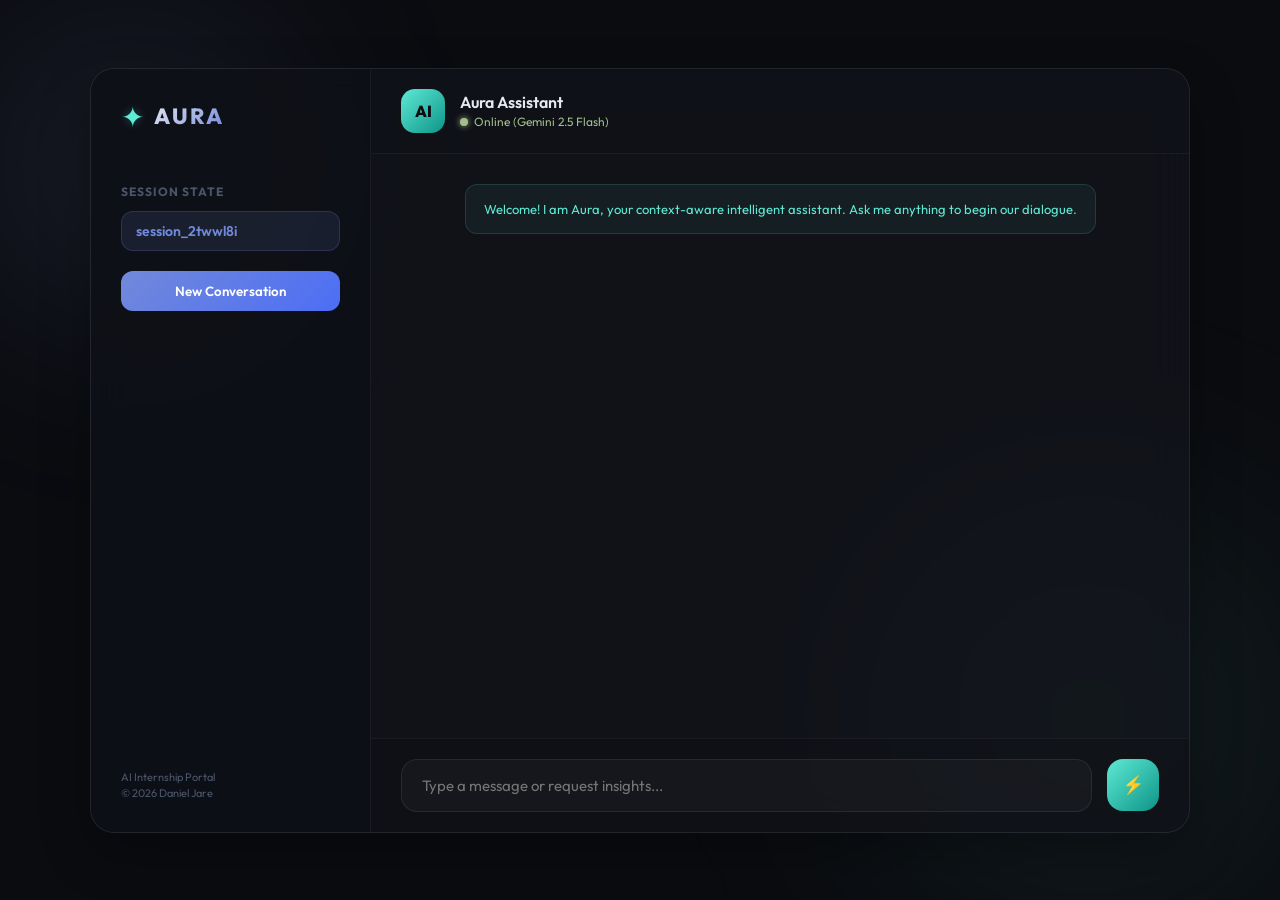
<file: task 12/frontend/index.html>
<!DOCTYPE html>
<html lang="en">
<head>
    <meta charset="UTF-8">
    <meta name="viewport" content="width=device-width, initial-scale=1.0">
    <title>Aura - Premium AI Chatbot</title>
    <!-- Google Fonts -->
    <link rel="preconnect" href="https://fonts.googleapis.com">
    <link rel="preconnect" href="https://fonts.gstatic.com" crossorigin>
    <link href="https://fonts.googleapis.com/css2?family=Outfit:wght@300;400;600;800&display=swap" rel="stylesheet">
    <link rel="stylesheet" href="style.css">
</head>
<body>
    <div class="background-glow">
        <div class="glow-1"></div>
        <div class="glow-2"></div>
    </div>
    
    <div class="chat-container">
        <!-- Sidebar -->
        <div class="sidebar">
            <div class="logo">
                <span class="logo-icon">✦</span>
                <span class="logo-text">AURA</span>
            </div>
            
            <div class="session-info">
                <h3>Session State</h3>
                <div class="session-badge" id="session-display">default_session</div>
                <button class="new-chat-btn" onclick="startNewSession()">New Conversation</button>
            </div>
            
            <div class="footer-credit">
                AI Internship Portal<br>© 2026 Daniel Jare
            </div>
        </div>
        
        <!-- Main Chat Area -->
        <div class="chat-area">
            <header class="chat-header">
                <div class="agent-profile">
                    <div class="avatar">AI</div>
                    <div>
                        <h2>Aura Assistant</h2>
                        <p class="status"><span class="dot"></span> Online (Gemini 2.5 Flash)</p>
                    </div>
                </div>
            </header>
            
            <!-- Messages Container -->
            <div class="messages-container" id="messages-box">
                <div class="message system-msg">
                    <p>Welcome! I am Aura, your context-aware intelligent assistant. Ask me anything to begin our dialogue.</p>
                </div>
            </div>
            
            <!-- Input Area -->
            <div class="input-container">
                <form id="chat-form" onsubmit="sendMessage(event)">
                    <input type="text" id="user-input" placeholder="Type a message or request insights..." autocomplete="off" required>
                    <button type="submit" id="send-btn">
                        <span class="btn-icon">⚡</span>
                    </button>
                </form>
            </div>
        </div>
    </div>

    <script src="app.js"></script>
</body>
</html>
</file>
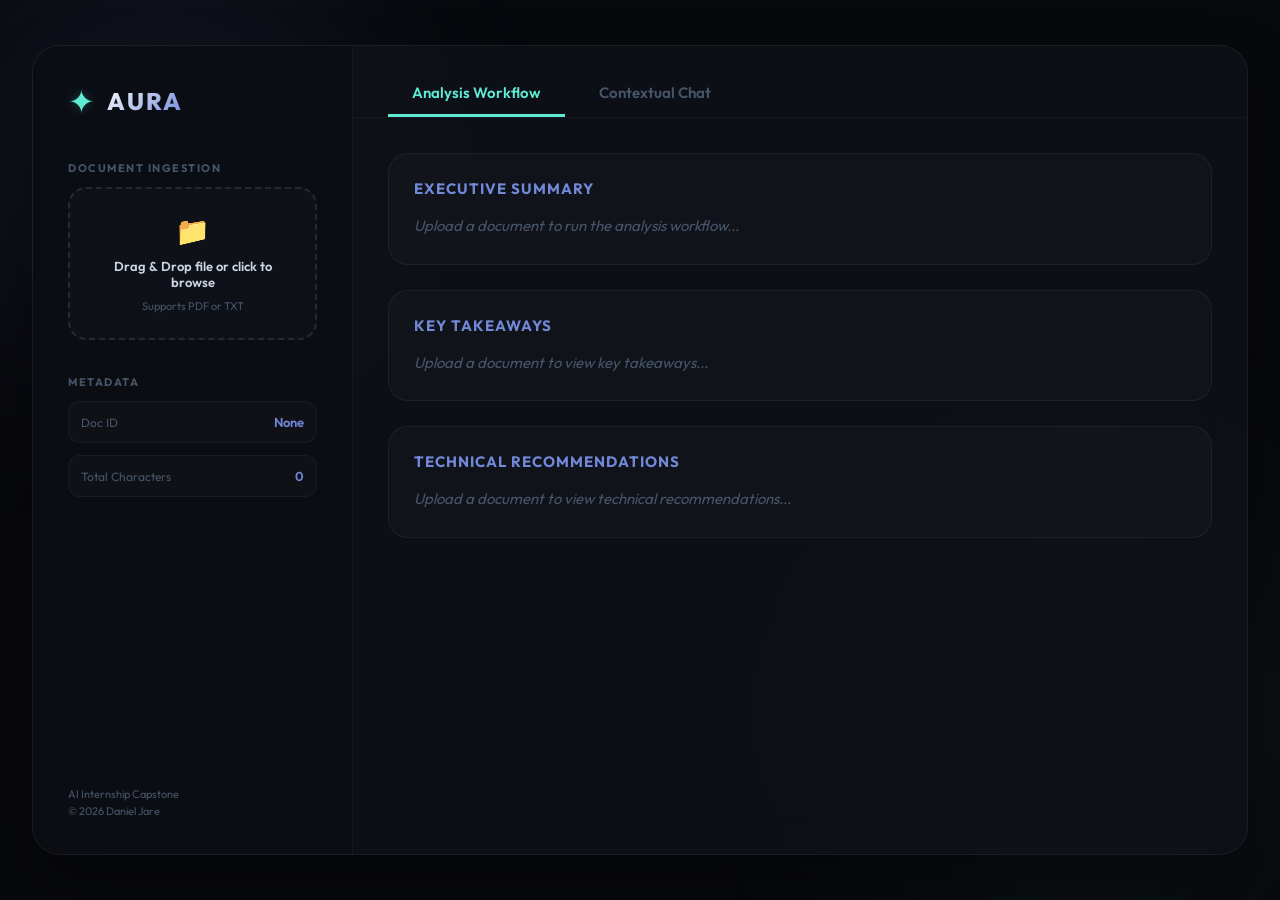
<file: task 15/frontend/index.html>
<!DOCTYPE html>
<html lang="en">
<head>
    <meta charset="UTF-8">
    <meta name="viewport" content="width=device-width, initial-scale=1.0">
    <title>Aura - Document Intelligence Portal</title>
    <link rel="preconnect" href="https://fonts.googleapis.com">
    <link rel="preconnect" href="https://fonts.gstatic.com" crossorigin>
    <link href="https://fonts.googleapis.com/css2?family=Outfit:wght@300;400;600;800&display=swap" rel="stylesheet">
    <link rel="stylesheet" href="style.css">
</head>
<body>
    <div class="background-glow">
        <div class="glow-1"></div>
        <div class="glow-2"></div>
    </div>
    
    <div class="app-container">
        <!-- Sidebar and Ingestion -->
        <div class="left-panel">
            <div class="logo">
                <span class="logo-icon">✦</span>
                <span class="logo-text">AURA</span>
            </div>
            
            <div class="panel-section">
                <h3>Document Ingestion</h3>
                <div class="upload-area" id="drop-zone">
                    <span class="upload-icon">📁</span>
                    <p>Drag & Drop file or click to browse</p>
                    <span class="file-limits">Supports PDF or TXT</span>
                    <input type="file" id="file-input" style="display: none;" accept=".pdf,.txt">
                </div>
                <div class="file-status" id="file-status-display" style="display: none;">
                    <span class="file-name" id="uploaded-file-name">filename.pdf</span>
                    <span class="file-size" id="uploaded-file-size">124 KB</span>
                </div>
            </div>
            
            <div class="panel-section">
                <h3>Metadata</h3>
                <div class="meta-grid">
                    <div class="meta-item">
                        <span class="label">Doc ID</span>
                        <span class="value" id="meta-doc-id">None</span>
                    </div>
                    <div class="meta-item">
                        <span class="label">Total Characters</span>
                        <span class="value" id="meta-chars">0</span>
                    </div>
                </div>
            </div>
            
            <div class="footer-credit">
                AI Internship Capstone<br>© 2026 Daniel Jare
            </div>
        </div>
        
        <!-- Workflow Reports & Live Chat -->
        <div class="right-panel">
            <!-- Navigation Tabs -->
            <div class="tab-navigation">
                <button class="tab-btn active" onclick="switchTab('analysis')">Analysis Workflow</button>
                <button class="tab-btn" onclick="switchTab('chat')">Contextual Chat</button>
            </div>
            
            <!-- Tab Contents -->
            <div class="tab-content active" id="tab-analysis">
                <div class="analysis-container">
                    <div class="card">
                        <h2>Executive Summary</h2>
                        <div class="card-content" id="report-summary">
                            <p class="placeholder-text">Upload a document to run the analysis workflow...</p>
                        </div>
                    </div>
                    
                    <div class="card">
                        <h2>Key Takeaways</h2>
                        <div class="card-content" id="report-takeaways">
                            <p class="placeholder-text">Upload a document to view key takeaways...</p>
                        </div>
                    </div>
                    
                    <div class="card">
                        <h2>Technical Recommendations</h2>
                        <div class="card-content" id="report-recommendations">
                            <p class="placeholder-text">Upload a document to view technical recommendations...</p>
                        </div>
                    </div>
                </div>
            </div>
            
            <div class="tab-content" id="tab-chat">
                <div class="chat-wrapper">
                    <div class="messages-container" id="messages-box">
                        <div class="message system-msg">
                            <p>You can chat here directly with the uploaded document context. Ask questions like: "What are the main risks?" or "Summarize section 2".</p>
                        </div>
                    </div>
                    
                    <div class="input-container">
                        <form id="chat-form" onsubmit="sendMessage(event)">
                            <input type="text" id="user-input" placeholder="Ask questions about the document..." autocomplete="off" required>
                            <button type="submit" id="send-btn">⚡</button>
                        </form>
                    </div>
                </div>
            </div>
        </div>
    </div>

    <script src="app.js"></script>
</body>
</html>
</file>
<file: task 12/frontend/style.css>
/* General Styling & Reset */
* {
    margin: 0;
    padding: 0;
    box-sizing: border-box;
}

body {
    font-family: 'Outfit', sans-serif;
    background-color: #0b0c10;
    color: #e5e9f0;
    height: 100vh;
    overflow: hidden;
    display: flex;
    justify-content: center;
    align-items: center;
}

/* Background Glow Effects */
.background-glow {
    position: absolute;
    width: 100%;
    height: 100%;
    top: 0;
    left: 0;
    z-index: -1;
    overflow: hidden;
}

.glow-1 {
    position: absolute;
    width: 40vw;
    height: 40vw;
    background: radial-gradient(circle, rgba(114, 137, 218, 0.15) 0%, rgba(0, 0, 0, 0) 70%);
    top: -10%;
    left: -10%;
    filter: blur(80px);
    animation: pulse 12s infinite alternate;
}

.glow-2 {
    position: absolute;
    width: 50vw;
    height: 50vw;
    background: radial-gradient(circle, rgba(94, 234, 212, 0.1) 0%, rgba(0, 0, 0, 0) 70%);
    bottom: -15%;
    right: -10%;
    filter: blur(100px);
    animation: pulse 16s infinite alternate-reverse;
}

@keyframes pulse {
    0% { transform: scale(1); opacity: 0.8; }
    100% { transform: scale(1.2); opacity: 1; }
}

/* Chat Layout Container */
.chat-container {
    width: 90vw;
    height: 85vh;
    max-width: 1100px;
    background: rgba(20, 22, 30, 0.65);
    border: 1px solid rgba(255, 255, 255, 0.08);
    border-radius: 24px;
    display: flex;
    backdrop-filter: blur(20px);
    -webkit-backdrop-filter: blur(20px);
    box-shadow: 0 20px 50px rgba(0, 0, 0, 0.3);
    overflow: hidden;
}

/* Sidebar */
.sidebar {
    width: 280px;
    background: rgba(13, 15, 22, 0.8);
    border-right: 1px solid rgba(255, 255, 255, 0.05);
    display: flex;
    flex-direction: column;
    padding: 30px;
}

.logo {
    display: flex;
    align-items: center;
    gap: 10px;
    margin-bottom: 50px;
}

.logo-icon {
    font-size: 28px;
    color: #5eead4;
    text-shadow: 0 0 10px rgba(94, 234, 212, 0.3);
}

.logo-text {
    font-weight: 800;
    font-size: 22px;
    letter-spacing: 2px;
    background: linear-gradient(135deg, #e5e9f0 0%, #7289da 100%);
    -webkit-background-clip: text;
    -webkit-text-fill-color: transparent;
}

.session-info h3 {
    font-size: 12px;
    text-transform: uppercase;
    letter-spacing: 1px;
    color: #4c566a;
    margin-bottom: 12px;
}

.session-badge {
    background: rgba(114, 137, 218, 0.12);
    border: 1px solid rgba(114, 137, 218, 0.2);
    padding: 10px 14px;
    border-radius: 12px;
    font-size: 14px;
    font-weight: 600;
    color: #7289da;
    margin-bottom: 20px;
    word-break: break-all;
}

.new-chat-btn {
    width: 100%;
    padding: 12px;
    background: linear-gradient(135deg, #7289da 0%, #4c6ef5 100%);
    border: none;
    border-radius: 12px;
    color: white;
    font-weight: 600;
    font-family: inherit;
    cursor: pointer;
    transition: transform 0.2s, box-shadow 0.2s;
}

.new-chat-btn:hover {
    transform: translateY(-2px);
    box-shadow: 0 8px 20px rgba(114, 137, 218, 0.3);
}

.footer-credit {
    margin-top: auto;
    font-size: 11px;
    color: #4c566a;
    line-height: 1.5;
}

/* Main Chat Area */
.chat-area {
    flex: 1;
    display: flex;
    flex-direction: column;
}

.chat-header {
    padding: 20px 30px;
    border-bottom: 1px solid rgba(255, 255, 255, 0.05);
    background: rgba(13, 15, 22, 0.2);
}

.agent-profile {
    display: flex;
    align-items: center;
    gap: 15px;
}

.avatar {
    width: 44px;
    height: 44px;
    background: linear-gradient(135deg, #5eead4 0%, #0d9488 100%);
    border-radius: 14px;
    display: flex;
    align-items: center;
    justify-content: center;
    font-weight: 800;
    color: #0b0c10;
}

.agent-profile h2 {
    font-size: 16px;
    font-weight: 600;
}

.agent-profile .status {
    font-size: 12px;
    color: #a3be8c;
    display: flex;
    align-items: center;
    gap: 6px;
    margin-top: 2px;
}

.agent-profile .dot {
    width: 8px;
    height: 8px;
    background: #a3be8c;
    border-radius: 50%;
    display: inline-block;
    box-shadow: 0 0 6px #a3be8c;
}

/* Messages Container */
.messages-container {
    flex: 1;
    padding: 30px;
    overflow-y: auto;
    display: flex;
    flex-direction: column;
    gap: 20px;
}

/* Scrollbar customization */
.messages-container::-webkit-scrollbar {
    width: 6px;
}

.messages-container::-webkit-scrollbar-track {
    background: transparent;
}

.messages-container::-webkit-scrollbar-thumb {
    background: rgba(255, 255, 255, 0.1);
    border-radius: 4px;
}

.messages-container::-webkit-scrollbar-thumb:hover {
    background: rgba(255, 255, 255, 0.2);
}

/* Chat Message Bubbles */
.message {
    max-width: 75%;
    padding: 14px 18px;
    border-radius: 16px;
    font-size: 15px;
    line-height: 1.6;
    animation: fadeInUp 0.3s ease forwards;
}

@keyframes fadeInUp {
    from { opacity: 0; transform: translateY(10px); }
    to { opacity: 1; transform: translateY(0); }
}

.message.user-msg {
    background: #7289da;
    color: white;
    align-self: flex-end;
    border-bottom-right-radius: 4px;
}

.message.bot-msg {
    background: rgba(255, 255, 255, 0.05);
    color: #e5e9f0;
    align-self: flex-start;
    border-bottom-left-radius: 4px;
    border: 1px solid rgba(255, 255, 255, 0.03);
}

.message.system-msg {
    background: rgba(94, 234, 212, 0.06);
    color: #5eead4;
    align-self: center;
    max-width: 90%;
    text-align: center;
    border: 1px solid rgba(94, 234, 212, 0.15);
    border-radius: 12px;
    font-size: 13px;
}

/* Typing Indicator */
.typing-bubble {
    align-self: flex-start;
    background: rgba(255, 255, 255, 0.03);
    border: 1px solid rgba(255, 255, 255, 0.02);
    border-radius: 16px;
    padding: 14px 20px;
    display: flex;
    align-items: center;
    gap: 4px;
}

.typing-dot {
    width: 6px;
    height: 6px;
    background: #4c566a;
    border-radius: 50%;
    animation: wave 1.2s infinite ease-in-out;
}

.typing-dot:nth-child(2) { animation-delay: 0.2s; }
.typing-dot:nth-child(3) { animation-delay: 0.4s; }

@keyframes wave {
    0%, 60%, 100% { transform: translateY(0); }
    30% { transform: translateY(-6px); }
}

/* Input Area Container */
.input-container {
    padding: 20px 30px;
    border-top: 1px solid rgba(255, 255, 255, 0.05);
    background: rgba(13, 15, 22, 0.4);
}

.input-container form {
    display: flex;
    gap: 15px;
}

#user-input {
    flex: 1;
    background: rgba(255, 255, 255, 0.03);
    border: 1px solid rgba(255, 255, 255, 0.08);
    border-radius: 16px;
    padding: 16px 20px;
    color: #e5e9f0;
    font-family: inherit;
    font-size: 15px;
    outline: none;
    transition: border-color 0.2s, box-shadow 0.2s;
}

#user-input:focus {
    border-color: #7289da;
    box-shadow: 0 0 12px rgba(114, 137, 218, 0.15);
}

#send-btn {
    width: 52px;
    height: 52px;
    background: linear-gradient(135deg, #5eead4 0%, #0d9488 100%);
    border: none;
    border-radius: 16px;
    cursor: pointer;
    display: flex;
    align-items: center;
    justify-content: center;
    transition: transform 0.2s, box-shadow 0.2s;
}

#send-btn:hover {
    transform: scale(1.05);
    box-shadow: 0 6px 15px rgba(94, 234, 212, 0.25);
}

.btn-icon {
    font-size: 18px;
    color: #0b0c10;
}
</file>
<file: task 15/frontend/style.css>
/* General Reset */
* {
    margin: 0;
    padding: 0;
    box-sizing: border-box;
}

body {
    font-family: 'Outfit', sans-serif;
    background-color: #08090d;
    color: #e2e8f0;
    height: 100vh;
    overflow: hidden;
    display: flex;
    justify-content: center;
    align-items: center;
}

/* Background Glow Effects */
.background-glow {
    position: absolute;
    width: 100%;
    height: 100%;
    top: 0;
    left: 0;
    z-index: -1;
    overflow: hidden;
}

.glow-1 {
    position: absolute;
    width: 45vw;
    height: 45vw;
    background: radial-gradient(circle, rgba(114, 137, 218, 0.15) 0%, rgba(0, 0, 0, 0) 70%);
    top: -15%;
    left: -10%;
    filter: blur(90px);
}

.glow-2 {
    position: absolute;
    width: 50vw;
    height: 50vw;
    background: radial-gradient(circle, rgba(94, 234, 212, 0.08) 0%, rgba(0, 0, 0, 0) 70%);
    bottom: -15%;
    right: -10%;
    filter: blur(100px);
}

/* App Container */
.app-container {
    width: 95vw;
    height: 90vh;
    max-width: 1280px;
    background: rgba(17, 19, 27, 0.7);
    border: 1px solid rgba(255, 255, 255, 0.06);
    border-radius: 28px;
    display: flex;
    backdrop-filter: blur(25px);
    -webkit-backdrop-filter: blur(25px);
    box-shadow: 0 30px 60px rgba(0, 0, 0, 0.4);
    overflow: hidden;
}

/* Left Ingestion Panel */
.left-panel {
    width: 320px;
    background: rgba(11, 13, 19, 0.85);
    border-right: 1px solid rgba(255, 255, 255, 0.05);
    display: flex;
    flex-direction: column;
    padding: 35px;
}

.logo {
    display: flex;
    align-items: center;
    gap: 12px;
    margin-bottom: 40px;
}

.logo-icon {
    font-size: 32px;
    color: #5eead4;
    text-shadow: 0 0 12px rgba(94, 234, 212, 0.3);
}

.logo-text {
    font-weight: 800;
    font-size: 24px;
    letter-spacing: 2px;
    background: linear-gradient(135deg, #f8fafc 0%, #7289da 100%);
    -webkit-background-clip: text;
    -webkit-text-fill-color: transparent;
}

.panel-section {
    margin-bottom: 35px;
}

.panel-section h3 {
    font-size: 11px;
    text-transform: uppercase;
    letter-spacing: 1.5px;
    color: #475569;
    margin-bottom: 12px;
}

/* Upload Drop Area */
.upload-area {
    border: 2px dashed rgba(255, 255, 255, 0.1);
    background: rgba(255, 255, 255, 0.02);
    border-radius: 18px;
    padding: 24px;
    text-align: center;
    cursor: pointer;
    transition: border-color 0.2s, background 0.2s;
}

.upload-area:hover {
    border-color: #5eead4;
    background: rgba(94, 234, 212, 0.03);
}

.upload-icon {
    font-size: 28px;
    display: block;
    margin-bottom: 10px;
}

.upload-area p {
    font-size: 13px;
    font-weight: 600;
    color: #cbd5e1;
    margin-bottom: 4px;
}

.file-limits {
    font-size: 11px;
    color: #475569;
}

.file-status {
    margin-top: 15px;
    background: rgba(94, 234, 212, 0.08);
    border: 1px solid rgba(94, 234, 212, 0.2);
    padding: 12px 16px;
    border-radius: 12px;
    display: flex;
    justify-content: space-between;
    align-items: center;
}

.file-name {
    font-size: 13px;
    font-weight: 600;
    color: #5eead4;
    white-space: nowrap;
    overflow: hidden;
    text-overflow: ellipsis;
    max-width: 160px;
}

.file-size {
    font-size: 11px;
    color: #5eead4;
    opacity: 0.8;
}

.meta-grid {
    display: flex;
    flex-direction: column;
    gap: 12px;
}

.meta-item {
    display: flex;
    justify-content: space-between;
    align-items: center;
    background: rgba(255, 255, 255, 0.02);
    border: 1px solid rgba(255, 255, 255, 0.04);
    padding: 12px;
    border-radius: 12px;
}

.meta-item .label {
    font-size: 12px;
    color: #475569;
}

.meta-item .value {
    font-size: 13px;
    font-weight: 600;
    color: #7289da;
}

.footer-credit {
    margin-top: auto;
    font-size: 11px;
    color: #475569;
    line-height: 1.5;
}

/* Right Panel (Content) */
.right-panel {
    flex: 1;
    display: flex;
    flex-direction: column;
    background: rgba(15, 17, 26, 0.3);
}

/* Tab Navigation */
.tab-navigation {
    display: flex;
    gap: 10px;
    padding: 25px 35px 0;
    border-bottom: 1px solid rgba(255, 255, 255, 0.04);
}

.tab-btn {
    padding: 12px 24px;
    background: transparent;
    border: none;
    border-bottom: 3px solid transparent;
    color: #475569;
    font-family: inherit;
    font-size: 15px;
    font-weight: 600;
    cursor: pointer;
    transition: color 0.2s, border-color 0.2s;
}

.tab-btn.active {
    color: #5eead4;
    border-bottom-color: #5eead4;
}

.tab-btn:hover {
    color: #cbd5e1;
}

/* Tab Content Areas */
.tab-content {
    display: none;
    flex: 1;
    overflow: hidden;
}

.tab-content.active {
    display: flex;
    flex-direction: column;
}

/* Analysis Layout */
.analysis-container {
    flex: 1;
    padding: 35px;
    overflow-y: auto;
    display: flex;
    flex-direction: column;
    gap: 25px;
}

.card {
    background: rgba(255, 255, 255, 0.02);
    border: 1px solid rgba(255, 255, 255, 0.05);
    border-radius: 20px;
    padding: 25px;
}

.card h2 {
    font-size: 15px;
    font-weight: 700;
    text-transform: uppercase;
    letter-spacing: 1px;
    color: #7289da;
    margin-bottom: 15px;
}

.card-content {
    font-size: 15px;
    line-height: 1.7;
    color: #cbd5e1;
}

.placeholder-text {
    color: #475569;
    font-style: italic;
}

/* Chat Layout within Tab */
.chat-wrapper {
    flex: 1;
    display: flex;
    flex-direction: column;
    overflow: hidden;
}

.messages-container {
    flex: 1;
    padding: 35px;
    overflow-y: auto;
    display: flex;
    flex-direction: column;
    gap: 20px;
}

.message {
    max-width: 75%;
    padding: 14px 18px;
    border-radius: 16px;
    font-size: 15px;
    line-height: 1.6;
}

.message.user-msg {
    background: #7289da;
    color: white;
    align-self: flex-end;
    border-bottom-right-radius: 4px;
}

.message.bot-msg {
    background: rgba(255, 255, 255, 0.04);
    color: #cbd5e1;
    align-self: flex-start;
    border-bottom-left-radius: 4px;
    border: 1px solid rgba(255, 255, 255, 0.02);
}

.message.system-msg {
    background: rgba(94, 234, 212, 0.05);
    color: #5eead4;
    align-self: center;
    text-align: center;
    max-width: 90%;
    border-radius: 12px;
    font-size: 13px;
    border: 1px solid rgba(94, 234, 212, 0.15);
}

.input-container {
    padding: 25px 35px;
    border-top: 1px solid rgba(255, 255, 255, 0.05);
}

.input-container form {
    display: flex;
    gap: 15px;
}

#user-input {
    flex: 1;
    background: rgba(255, 255, 255, 0.03);
    border: 1px solid rgba(255, 255, 255, 0.08);
    border-radius: 16px;
    padding: 16px 20px;
    color: #e2e8f0;
    font-family: inherit;
    font-size: 15px;
    outline: none;
}

#user-input:focus {
    border-color: #5eead4;
}

#send-btn {
    width: 52px;
    height: 52px;
    background: linear-gradient(135deg, #5eead4 0%, #0d9488 100%);
    border: none;
    border-radius: 16px;
    cursor: pointer;
    font-size: 18px;
    font-weight: bold;
    color: #08090d;
}
</file>
